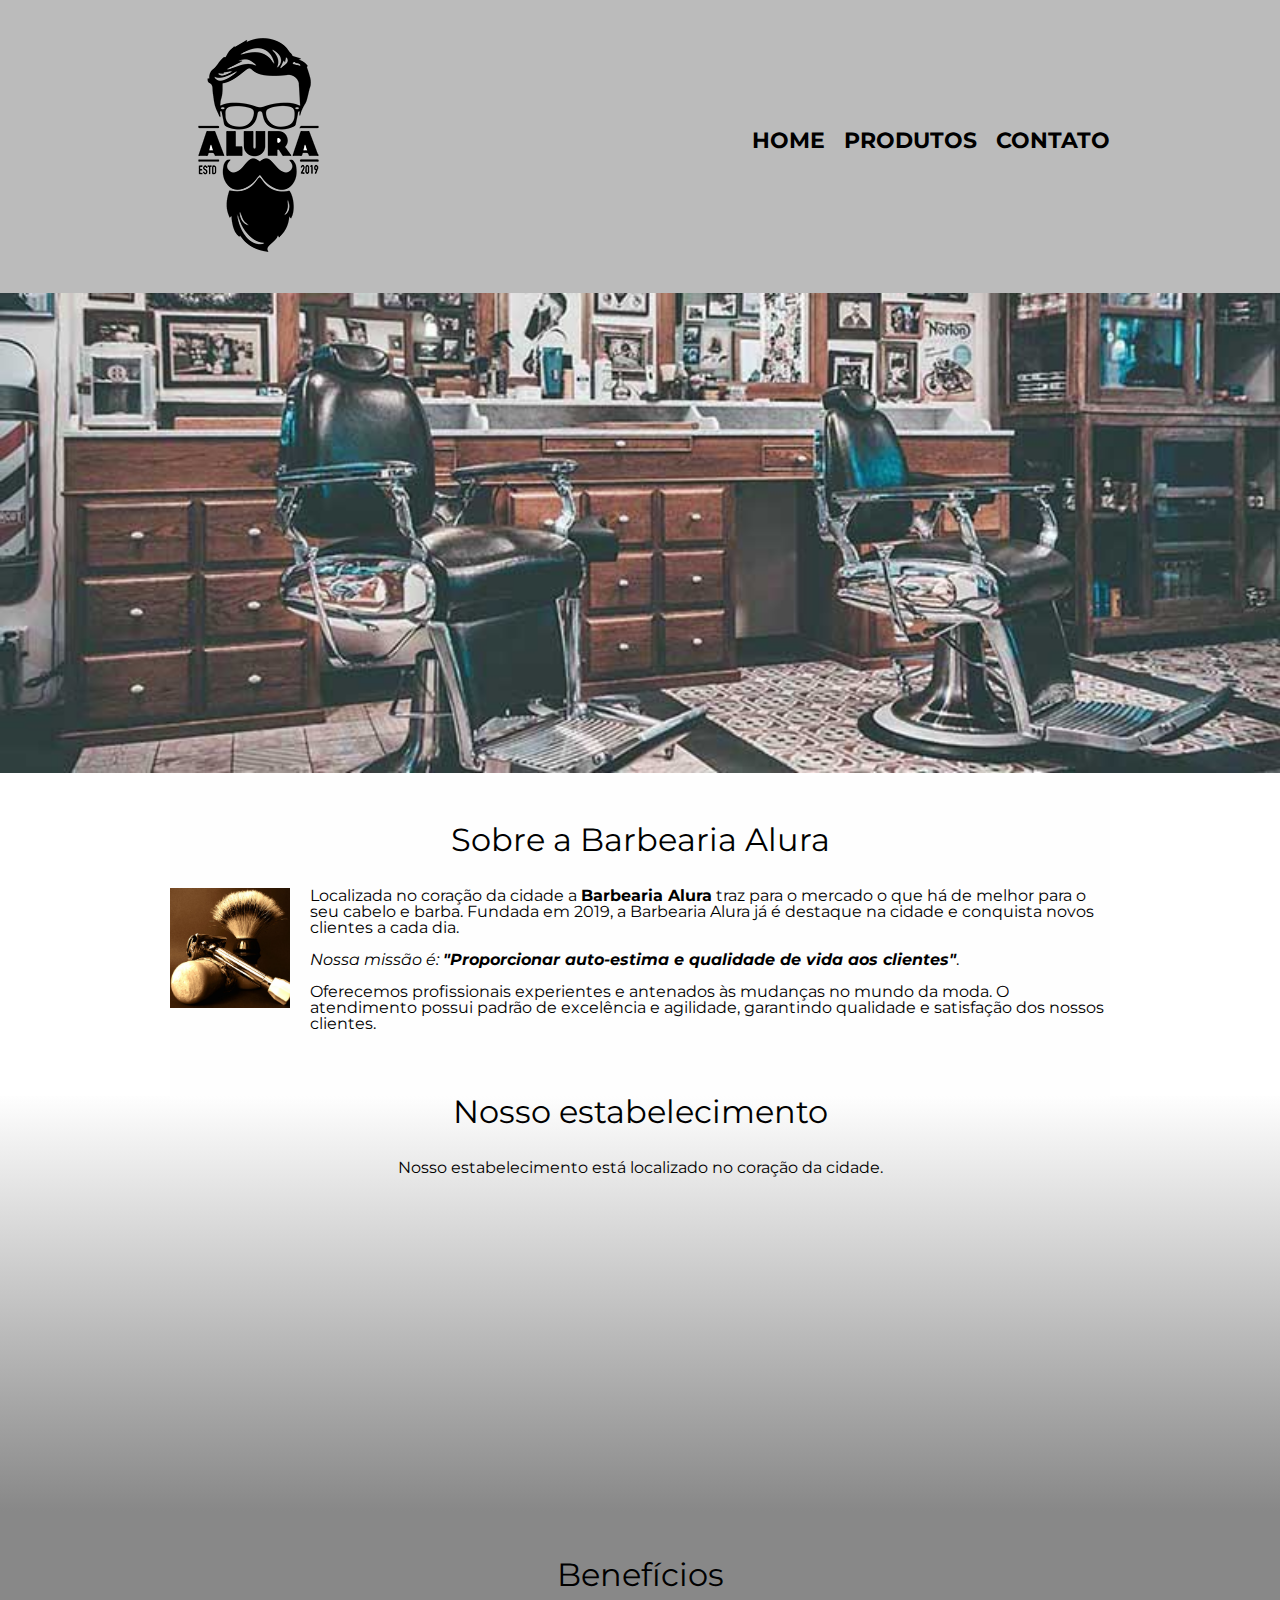
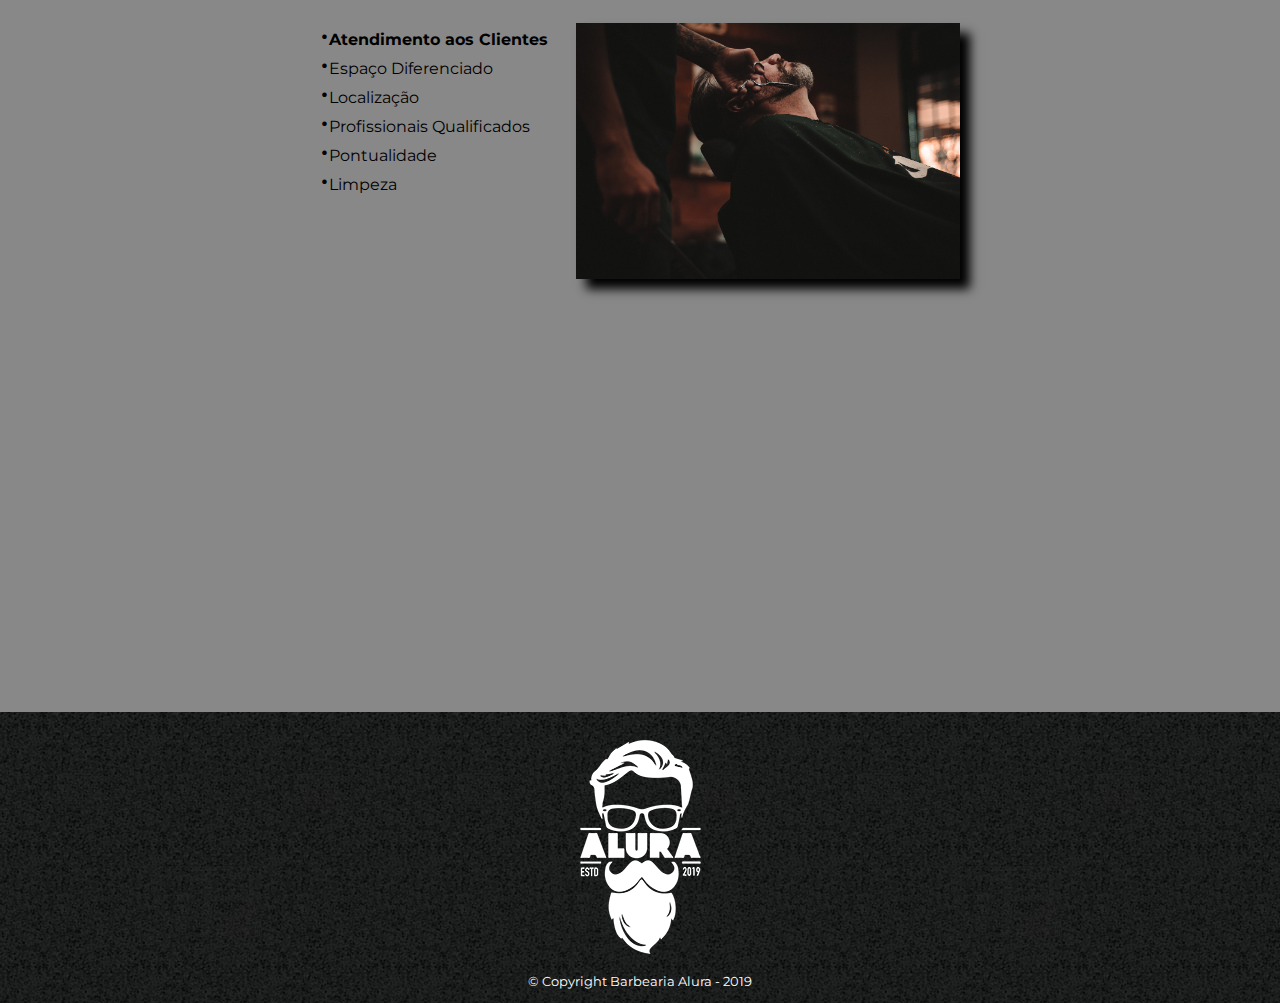
<file: index.html>
<!DOCTYPE html>
<html lang="pt-br">
	<head>
		<meta charset="UTF-8">
		<meta name="viewport" content="width=device-width">
		<title>Barbearia Alura</title>
		<link rel="stylesheet" href="CSS/reset.css">
		<link rel="stylesheet" href="CSS/style.css">
		<link rel="preconnect" href="https://fonts.googleapis.com">
		<link rel="preconnect" href="https://fonts.gstatic.com" crossorigin>
		<link href="https://fonts.googleapis.com/css2?family=Montserrat:ital,wght@0,200;0,300;0,400;0,500;0,600;0,700;0,800;1,200;1,300;1,400;1,500;1,600;1,700;1,800&display=swap" rel="stylesheet">	
	</head>


	<body>
		<header>
			<div class="caixa">
				<h1><img src="Pictures/logo.png"></h1>
				<nav>
					<ul>
						<li><a href="index.html">Home</a></li>
						<li><a href="produtos.html">Produtos</a></li>
						<li><a href="contato.html">Contato</a></li>
					</ul>
				</nav>
			</div>
		</header>
		<img src="Pictures/banner.jpg" class="banner">

		<main>
			<section class="principal">
				<h2 class="titulo-principal">Sobre a Barbearia Alura</h2>

				<img src="Pictures/utensilios.jpg" class="utensilios" alt="Utensílios de um barbeiro.">

				<p>Localizada no coração da cidade a <strong>Barbearia Alura</strong> traz para o mercado o que há de melhor para o seu cabelo e barba. Fundada em 2019, a Barbearia Alura já é destaque na cidade e conquista novos clientes a cada dia.</p>

				<p id="missao"><em>Nossa missão é: <strong>"Proporcionar auto-estima e qualidade de vida aos clientes"</strong></em>.</p>


				<p>Oferecemos profissionais experientes e antenados às mudanças no mundo da moda. O atendimento possui padrão de excelência e agilidade, garantindo qualidade e satisfação dos nossos clientes.</p>
			</section>

			<section class="mapa">
				<h3 class="titulo-principal">Nosso estabelecimento</h3>
				<p>Nosso estabelecimento está localizado no coração da cidade.</p>
				<div class="mapa-conteudo">
					<iframe src="https://www.google.com/maps/embed?pb=!1m18!1m12!1m3!1d234076.09743597516!2d-46.71357334410511!3d-23.552670915291234!2m3!1f0!2f0!3f0!3m2!1i1024!2i768!4f13.1!3m3!1m2!1s0x94ce59541c6c79c3%3A0x36b90a85f0f8cb33!2sGrupo%20Alura!5e0!3m2!1sen!2sbr!4v1655930792988!5m2!1sen!2sbr" width="100%" height="300" style="border:0;" allowfullscreen="" loading="lazy" referrerpolicy="no-referrer-when-downgrade"></iframe>
				</div>
			</section>

			<section class="beneficios">
				<h3 class="titulo-principal">Benefícios</h3>
					<div class="conteudo-beneficios">
					<ul class="lista-beneficios">
						<li class="itens">Atendimento aos Clientes</li>
						<li class="itens">Espaço Diferenciado</li>
						<li class="itens">Localização</li>
						<li class="itens">Profissionais Qualificados</li>
						<li class="itens">Pontualidade</li>
						<li class="itens">Limpeza</li>
					</ul><img src="Pictures/beneficios.jpg" class="imagem-beneficios">
				</div>
				<div class="video">
				    <iframe width="100%" height="315" src="https://www.youtube.com/embed/wcVVXUV0YUY" title="YouTube video player" frameborder="0" allow="accelerometer; autoplay; clipboard-write; encrypted-media; gyroscope; picture-in-picture" allowfullscreen></iframe>
				</div>
			</section>
		</main>
		<footer>
			<img src="Pictures/logo-branco.png">
			<p class="copyright">&copy; Copyright Barbearia Alura - 2019 </p>
		</footer>
	</body>
</html>
</file>
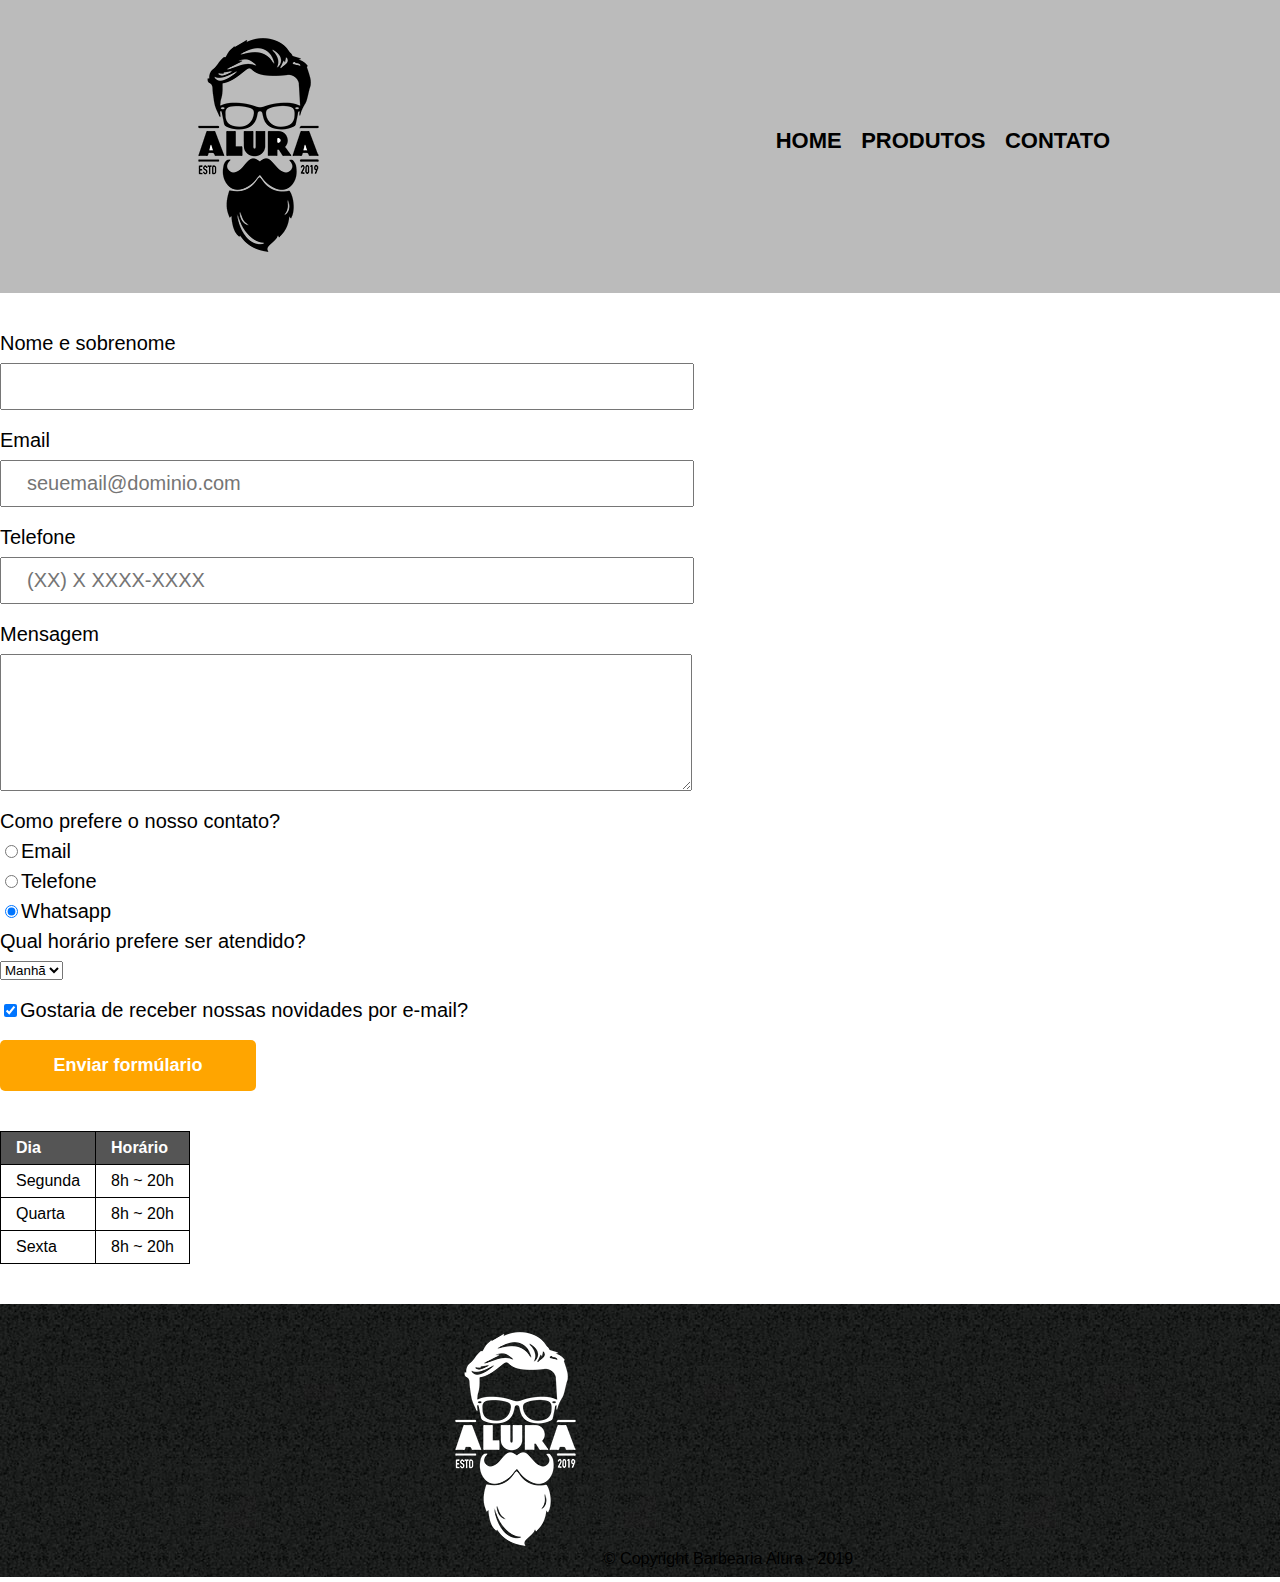
<file: contato.html>
<!DOCTYPE html>
<html>
	<head>
		<meta charset="UTF-8">
		<title>Contato - Barbearia Alura</title>
		<link rel="stylesheet" href="CSS/reset.css">
		<link rel="stylesheet" href="CSS/style.css">
	</head>
	<body>
		<header>
			<div class="caixa">
				<h1><img src="Pictures/logo.png" alt="Logo da Barbearia Alura"></h1>
				<nav>
					<ul>
						<li><a href="index.html">Home</a></li>
						<li><a href="produtos.html">Produtos</a></li>
						<li><a href="contato.html">Contato</a></li>
					</ul>
				</nav>
			</div>
		</header>

		<main>
			<form>
				<label for="nomesobrenome">Nome e sobrenome</label>
				<input type="text" id="nomesobrenome" class="input-padrao" required>

				<label for="email">Email</label>
				<input type="email" id="email" class="input-padrao" required placeholder="seuemail@dominio.com">

				<label for="telefone">Telefone</label>
				<input type="tel" id="telefone" class="input-padrao" required placeholder="(XX) X XXXX-XXXX">

				<label for="mensagem">Mensagem</label>
				<textarea id="mensagem" cols="70" rows="5" class="input-padrao" required></textarea>

				<fieldset>
					<legend>Como prefere o nosso contato?</legend>
					<label for="radio-email"><input name="contato" id="radio-email" type="radio" value="email">Email</label>
					

					<label for="radio-telefone"><input name="contato" id="radio-telefone" type="radio" value="telefone">Telefone</label>
					

					<label for="radio-whatsapp"><input name="contato" id="radio-whatsapp" type="radio" value="whatsapp" checked>Whatsapp</label>
				</fieldset>
				<fieldset>
					<legend>Qual horário prefere ser atendido?</legend>
					<select>
						<option>Manhã</option>
						<option>Tarde</option>
						<option>Noite</option>
					</select>
				</fieldset>

				<label class="checkbox"><input type="checkbox" value="receber nossas novidades" checked>Gostaria de receber nossas novidades por e-mail?</label>
				
				<input type="submit" value="Enviar formúlario" class="enviar">
			</form>

			<table>
				<thead>
					<tr>
						<th>Dia</th>
						<th>Horário</th>
					</tr>
				</thead>
				<tbody>
					<tr>
						<td>Segunda</td>
						<td>8h ~ 20h</td>
					</tr>
					<tr>
						<td>Quarta</td>
						<td>8h ~ 20h</td>
					</tr>
					<tr>
						<td>Sexta</td>
						<td>8h ~ 20h</td>
					</tr>
				</tbody>
			</table>
		</main>
		<footer>
			<img src="Pictures/logo-branco.png" alt="Logo da Barbearia>
			<p class="copyright">&copy; Copyright Barbearia Alura - 2019 </p>
		</footer>
	</body>
</html>
</file>
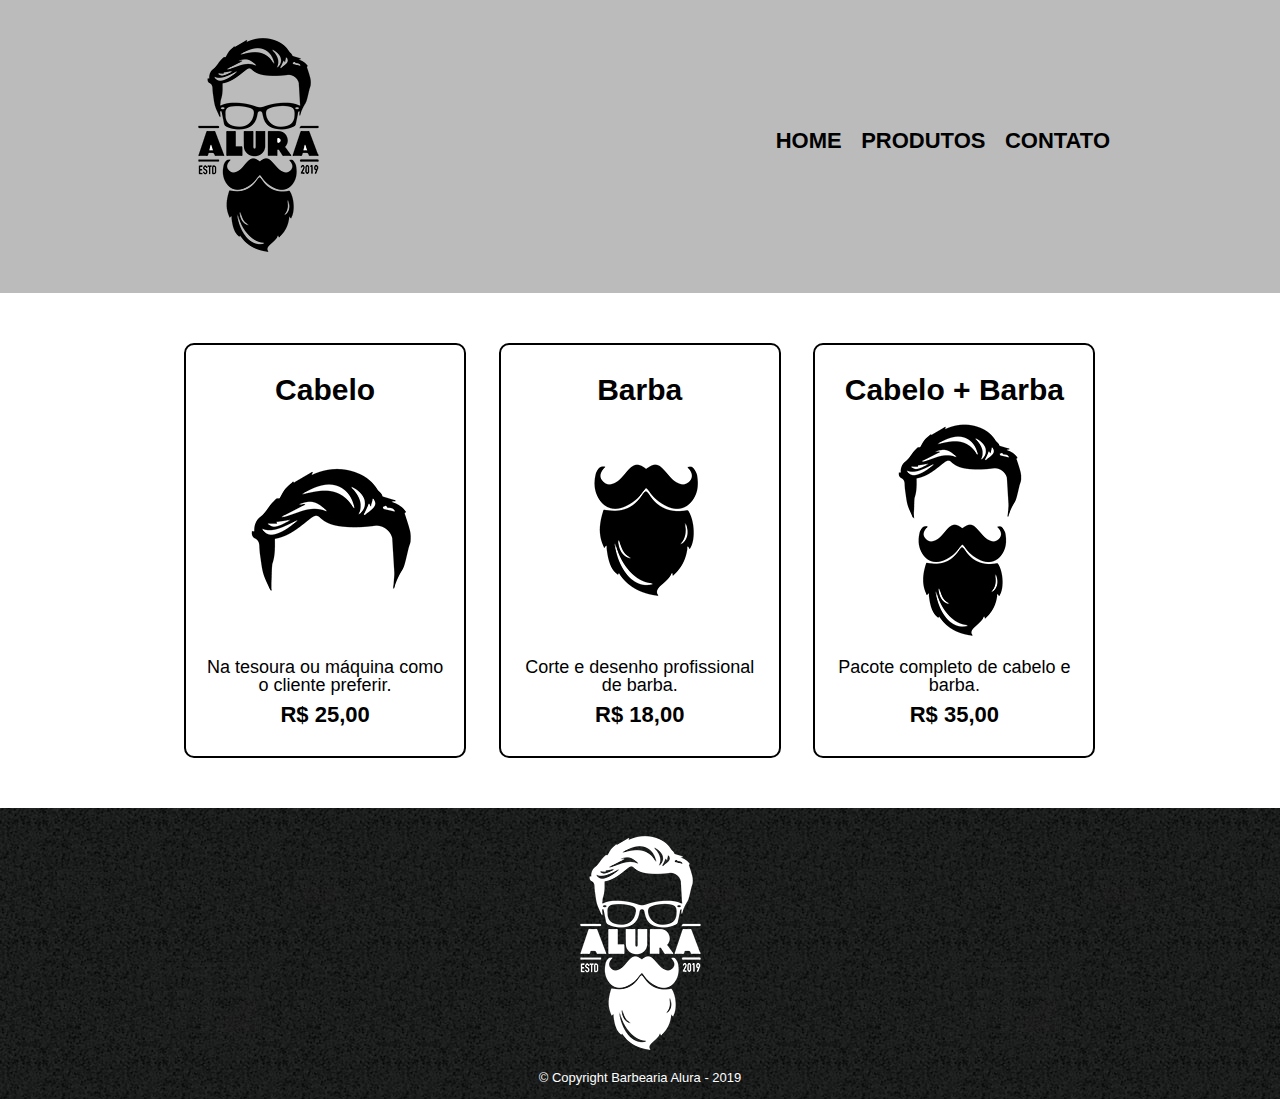
<file: produtos.html>
<!DOCTYPE html>
<html>
	<head>
		<meta charset="UTF-8">
		<title>Produtos - Barbearia Alura</title>
		<link rel="stylesheet" href="CSS/reset.css">
		<link rel="stylesheet" href="CSS/style.css">
	</head>
	<body>
		<header>
			<div class="caixa">
				<h1><img src="Pictures/logo.png"></h1>
				<nav>
					<ul>
						<li><a href="index.html">Home</a></li>
						<li><a href="produtos.html">Produtos</a></li>
						<li><a href="contato.html">Contato</a></li>
					</ul>
				</nav>
			</div>
		</header>

		<main>
			<ul class="produtos">
				<li>
					<h2>Cabelo</h2>
					<img src="Pictures/cabelo.jpg">
					<p class="produto-descricao">Na tesoura ou máquina como o cliente preferir.</p>
					<p class="produto-preco">R$ 25,00</p>
				</li>
				<li>
					<h2>Barba</h2>
					<img src="Pictures/barba.jpg">
					<p class="produto-descricao">Corte e desenho profissional de barba.</p>
					<p class="produto-preco">R$ 18,00</p>
				</li>
				<li>
					<h2>Cabelo + Barba</h2>
					<img src="Pictures/cabelo+barba.jpg">
					<p class="produto-descricao">Pacote completo de cabelo e barba.</p>
					<p class="produto-preco">R$ 35,00</p>
				</li>
			</ul>
		</main>
		<footer>
			<img src="Pictures/logo-branco.png">
			<p class="copyright">&copy; Copyright Barbearia Alura - 2019 </p>
		</footer>
	</body>
</html>
</file>
<file: CSS/style.css>
body {
	font-family: 'Montserrat', sans-serif;
}

header {
	background-color: #BBBBBB;
	padding: 20px 0;
}

.caixa {
	position:  relative;
	width: 940px;
	margin: 0 auto;
}

nav {
	position: absolute;
	top: 110px;
	right: 0;
}

nav li {
	display: inline;
	margin: 0 0 0 15px;

}

nav a {
	text-transform: uppercase;
	color: #000000;
	font-weight: bold;
	font-size: 22px;
	text-decoration: none;

}

nav a:hover {
	color: #C78C19;
	text-decoration: underline;
}

.produtos {
	width: 940px;
	margin: 0 auto;
	padding: 50px 0;
}

.produtos li {
	display: inline-block;
	text-align: center;
	width: 30%;
	vertical-align: top;
	margin:  0 1.5%;
	padding: 30px 20px;
	box-sizing: border-box;
	border:  2px solid #000000;
	border-radius: 10px;
}

.produtos li:hover {
	border-color: #C78C19;

}

.produtos li:active {
	border-color: #088C19;
}

.produtos li:hover h2 {
	font-size: 34px;
}
.produtos h2 {
	font-size: 30px;
	font-weight: bold;
}

.produto-descricao {
	font-size: 18px;
}

.produto-preco {
	font-size: 22px;
	font-weight: bold;
	margin:  10px 0 0;
}


footer {
	padding: 10px 0;
	text-align: center;
	background: url("../Pictures/bg.jpg");
}

.copyright {
		color: #FFFFFF;
		font-size: 13px;
		margin-top: 3;
		margin-bottom: 5px;
	}

main {
}

form {
	margin:  40px 0;
}

form label, form legend {
	display: block;
	font-size: 20px;
	margin:  0 0 10px;
}

.input-padrao {
	display:  block;
	font-size:  20px;
	margin:  0 0 20px;
	padding: 10px 25px;
	width: 50%;
}

.checkbox {
	margin: 20px 0;
}

.enviar {
	width: 20%;
	padding: 15px 0;
	background-color:  orange;
	color:  white;
	font-weight: bold;
	font-size: 18px;
	border:  none;
	border-radius: 5px;
	transition: 1s all;
	cursor: pointer;
}

.enviar:hover {
	background-color: darkorange;
	transform: scale(1.1);
}

table {
	margin: 20px 0 40px;
}

thead {
	background: #555555;
	color: white;
	font-weight: bold;
	text-align: left;
}

td, th {
	border: 1px solid #000000;
	padding: 8px 15px;
}


/* CSS da página inicial */

.banner {
	width: 100%;

}

.titulo-principal {
	text-align: center;
	font-size: 2em;
	margin: 0 0 1em;
	clear: left;
}

.principal {
	padding: 3em 0;
	background-color: #FEFEFE;
	width: 940px;
	margin: 0 auto
}

.principal p {
	margin:  0 0 1em;
}

.principal strong {
	font-weight: bold;
}

.principal em {
	font-style: italic;
}

.utensilios {
	width: 120px;
	float: left;
	margin: 0 20px 20px 0;
}

.beneficios {
	padding: 3em 0;
	background: #888888;
}

.imagem-beneficios {
	width: 60%;
	opacity: 1;
	transition: 400ms;
	box-shadow: 10px 10px 10px 0 #000000;
}


.imagem-beneficios:hover {
	width: 60%;
	opacity: 0.3;
}

.conteudo-beneficios {
	width: 640px;
	margin:  0 auto;
}

.lista-beneficios {
	width: 40%;
	display: inline-block;
	vertical-align: top;
}

.itens {
	line-height: 1.5em;
}

.itens:before {
	content: "•";
	font-weight: normal;
	font-size: 30px;
}

.itens:first-child {
	font-weight: bold;
}

.mapa-conteudo {
	width: 940px;
	margin: 0 auto
}

.mapa {
	paddin: 3em 0;
	display: relative;

	background: linear-gradient(#FEFEFE, #888888);
}

.mapa p {
	margin:  2em 0;
	text-align: center;
}

.video {
	width: 560px;
	margin: 2em auto;
}

@media screen and (max-width:  480px) {
	.caixa, .principal, .conteudo-beneficios, .mapa-conteudo, .video {
		width: auto;
	}
	h1 {
		text-align: center;
	}
	nav {
		position: static;
	}
	.lista-beneficios, .imagem-beneficios {
		width: 100%;
	}
}
</file>
